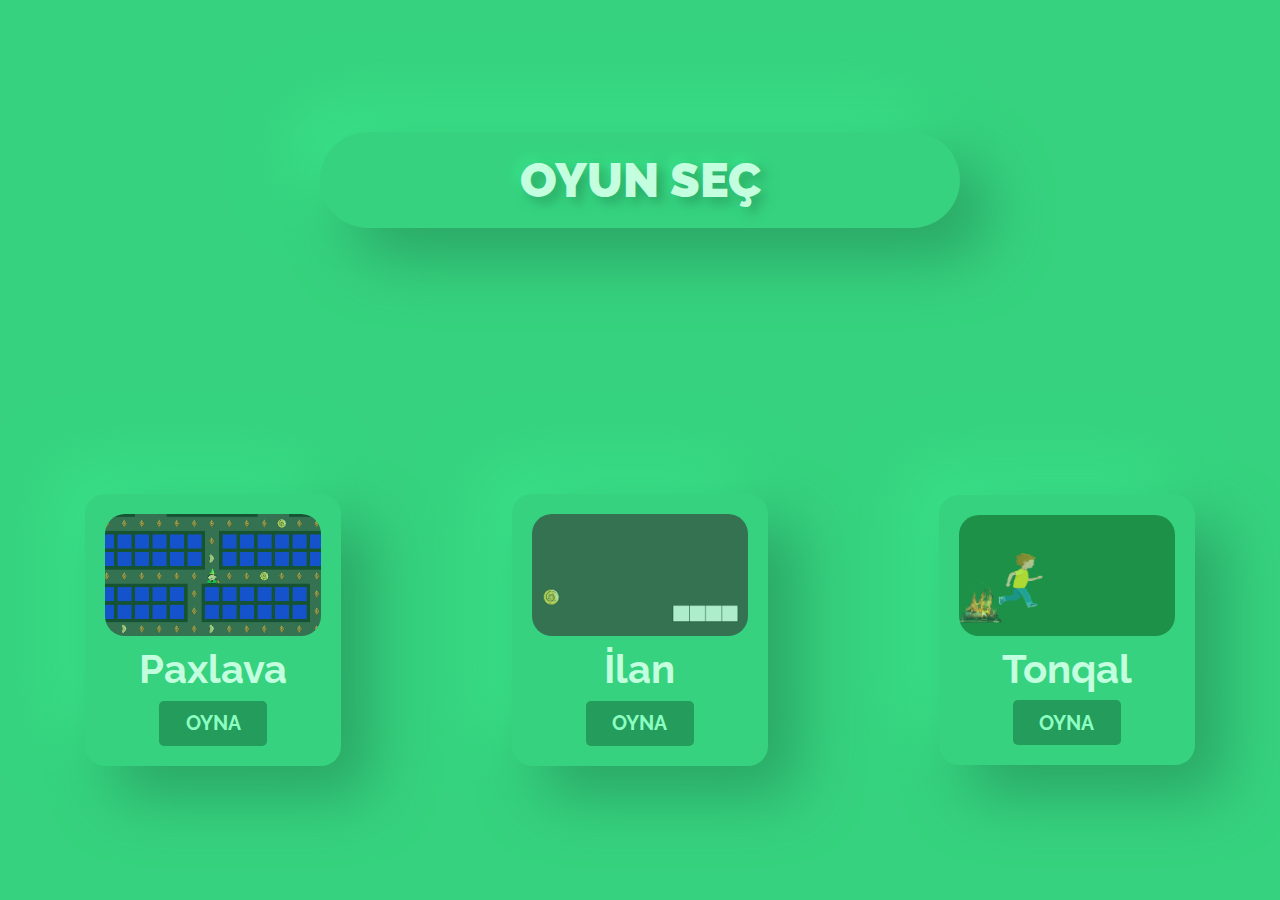
<file: index.html>
<!DOCTYPE html>
<html>
    <head>
        <link href="https://fonts.googleapis.com/css?family=Indie+Flower|Raleway&display=swap" rel="stylesheet">
        <link rel="stylesheet" href="./style.css">
    </head>
    <body>
        <section class="head">
            <div>OYUN SEÇ</div>
        </section>
        <section class="body">
            <div class="game-box">
                <div id="st" onmouseover="hover(this)" class="game-card">
                    <img src="./assets/novruz1.png" alt="">
                    Paxlava<br>
                    <a href="./paxlava/"><button>OYNA</button></a>
                </div>
            </div>
            <div class="game-box">
                <div id="nd" onmouseover="hover(this)" class="game-card">
                    <img src="./assets/novruz2.png" alt="">
                    İlan<br>
                    <a href="./ilan/"><button>OYNA</button></a>
                </div>
            </div>
            <div class="game-box">
                <div id="rd" onmouseover="hover(this)" class="game-card">
                    <img src="./assets/novruz3.png" alt="">
                    Tonqal<br>
                    <a href="./tonqal/"><button>OYNA</button></a>
                </div>
            </div>
        </section>
        <script src="./script.js"></script>
    </body>
</html>
</file>
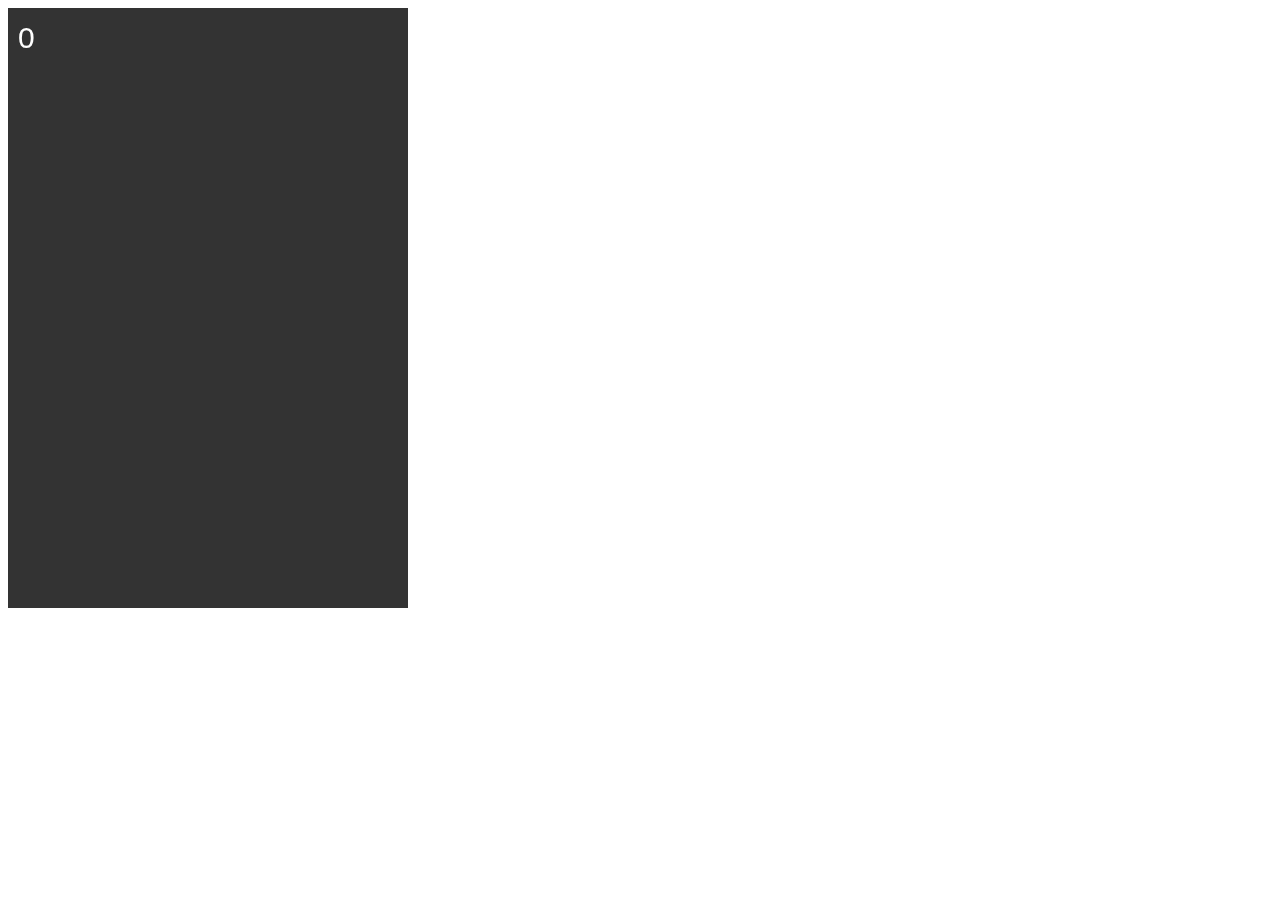
<file: Ant Smasher/index.html>
<!DOCTYPE html>
<html>
  <head>
    <script text="text/javascript" src="../lib/p5min.js"></script>
    <script text="text/javascript" src="AntSmasher.js"></script>
    <script text="text/javascript" src="Insect.js"></script>
  </head>
</html>
</file>
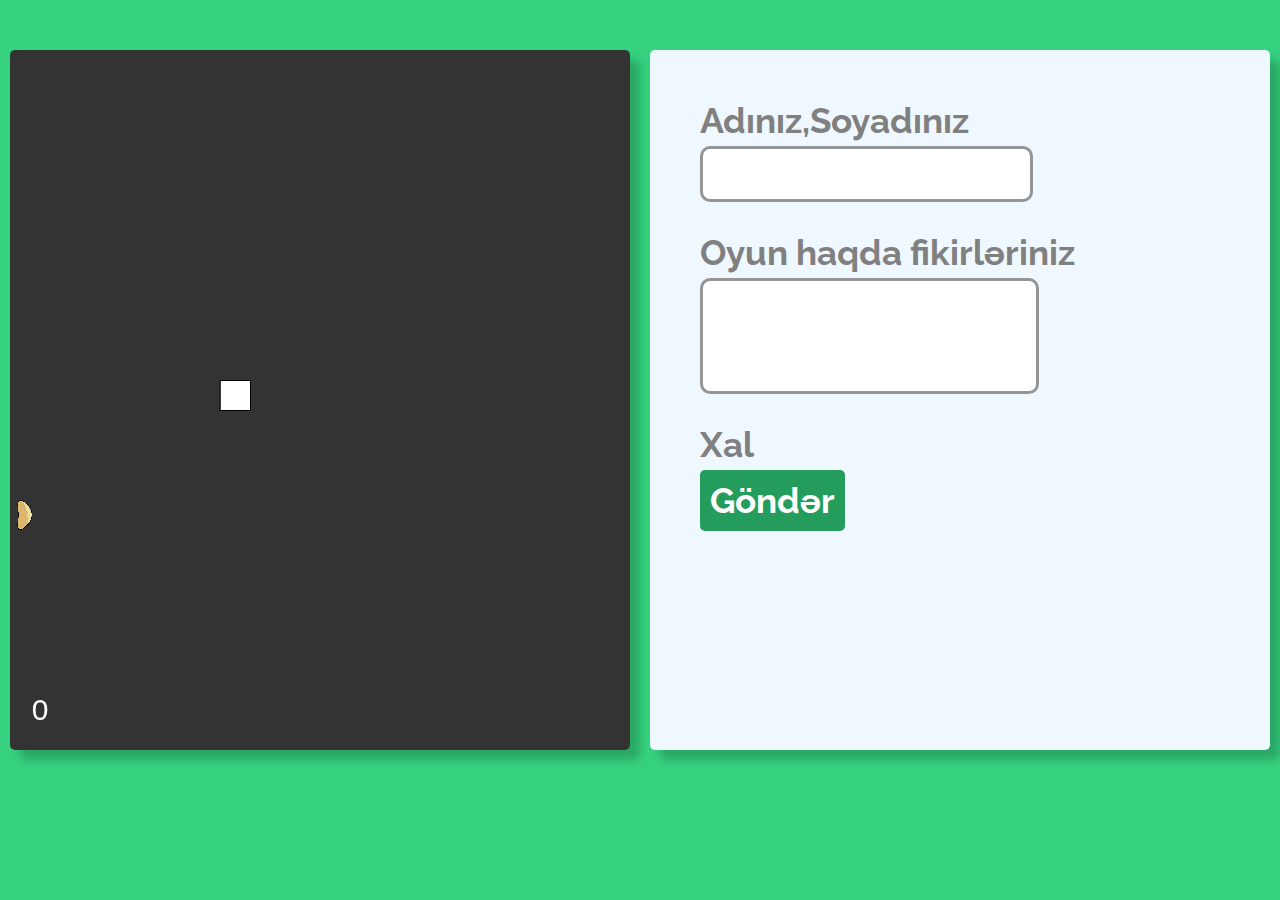
<file: ilan/index.html>
<!DOCTYPE html>
<html>
	<head>
	  <script type="text/javascript" src="p5min.js"></script>
	  <script type="text/javascript" src="Snake.js"></script>
	  <script type="text/javascript" src="TileSnake.js"></script>
	  <link href="https://fonts.googleapis.com/css?family=Indie+Flower|Raleway&display=swap" rel="stylesheet">
	  <meta http-equiv="Content-Type" content="text/html;charset=UTF-8">
	  <link rel="stylesheet" href="../style.css">
	  <style>
		body {
		  padding: 0;
		  margin: 0;
		}
		.body {
		  width: 50%;
		  height: 100vh;
		  padding: 0;
		  float: right;
		}
		canvas {
		  box-shadow: 10px 10px 10px #2ba765;
		  border-radius: 5px;
		  float: right;
		  position: absolute;
		  left: 10px;
		  top: 50px;
		}
		form {
		  box-shadow: 10px 10px 10px #2ba765;
		  position: absolute;
		  align-items: center;
		  justify-content: center;
		  border-radius: 5px;
		  right: 10px;
		  top: 50px;
		  background-color: aliceblue;
		}
		/*Form*/
		form div {
		  padding: 50px;
		}
		form div label {
		  display: block;
		  margin-bottom: 5px;
		  color: grey;
		  font-weight: bold;
		  font-size: 35px;
		}
		form div input {
		  display: block;
		  margin-bottom: 30px;
		  color: rgb(31, 31, 31);
		  outline: none;
		  border: 3px solid rgb(149, 149, 149);
		  border-radius: 10px;
		  padding: 10px;
		  font-size: 25px;
		  transition: all ease-out 0.5s;
		}
		form div input:focus {
		  border-color: #36d27f;
		}
		form div textarea {
		  display: block;
		  margin-bottom: 30px;
		  color: rgb(31, 31, 31);
		  outline: none;
		  border: 3px solid rgb(149, 149, 149);
		  border-radius: 10px;
		  padding: 10px;
		  font-size: 25px;
		  transition: all ease-out 0.5s;
		}
		form div textarea:focus {
		  border-color: #36d27f;
		}
		button {
		  background: #249c5c;
		  outline: none;
		  color:white;
		  font-weight: bold;
		  padding: 10px;
		  border: none;
		  font-size: 35px;
		  border-radius: 5px;
		  cursor: pointer;
		  transition: all ease-out 0.3s;
		}
		button:hover {
		  background: #1b7746;
		}
	  </style>
	  <title>Novruz &mdash; İlan</title>
	</head>
	<body>
		<div class="body">
			<form autocomplete="off" id="submitScoreForm" action="./submit.php" method="POST">
				<div>
					<label for="name">Adınız,Soyadınız</label>
					<input spellcheck="false" type="text" id="form-name" name="name">
		
					<label for="thoughts">Oyun haqda fikirləriniz</label>
					<textarea style="resize: none;" name="thoughts" id="form-thoughts" cols="21" rows="3"></textarea>
		
					<label for="score">Xal</label>
					<input type="text" name="score" id="form-score" style="display: none;">
					<label id="aaa"></label>
					<button type="submit" id="submit">Göndər</button>
				</div>
			</form>
		</div>
		<script>
			document.querySelector('form#submitScoreForm').setAttribute('style',`width:${screen.width/2-20}px!important;height:${screen.height-200}px!important;`);
		</script>
	</body>
</html>
</file>
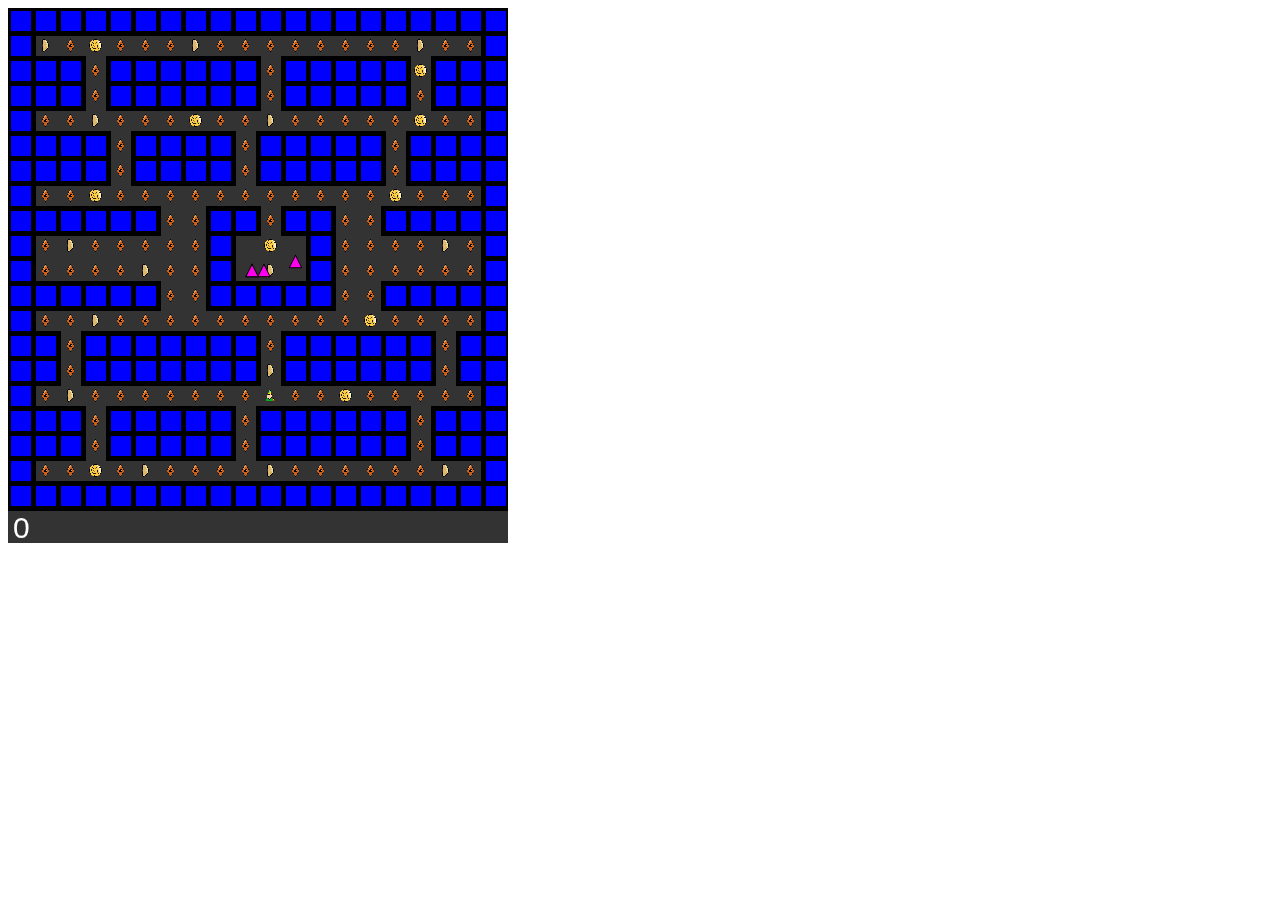
<file: pacman/index.html>
<!DOCTYPE html>
<html>
	<head>
		<style>
			body{
				justify-content: center;
			}
		</style>
		<meta http-equiv="Content-Type" content="text/html;charset=UTF-8">
	  	<script type="text/javascript" src="./p5min.js"></script>
	  	<script type="text/javascript" src="sketch.js"></script>
	  	<script type="text/javascript" src="Tile.js"></script>
	</head>
</html>
<body>
	
</body>
</file>
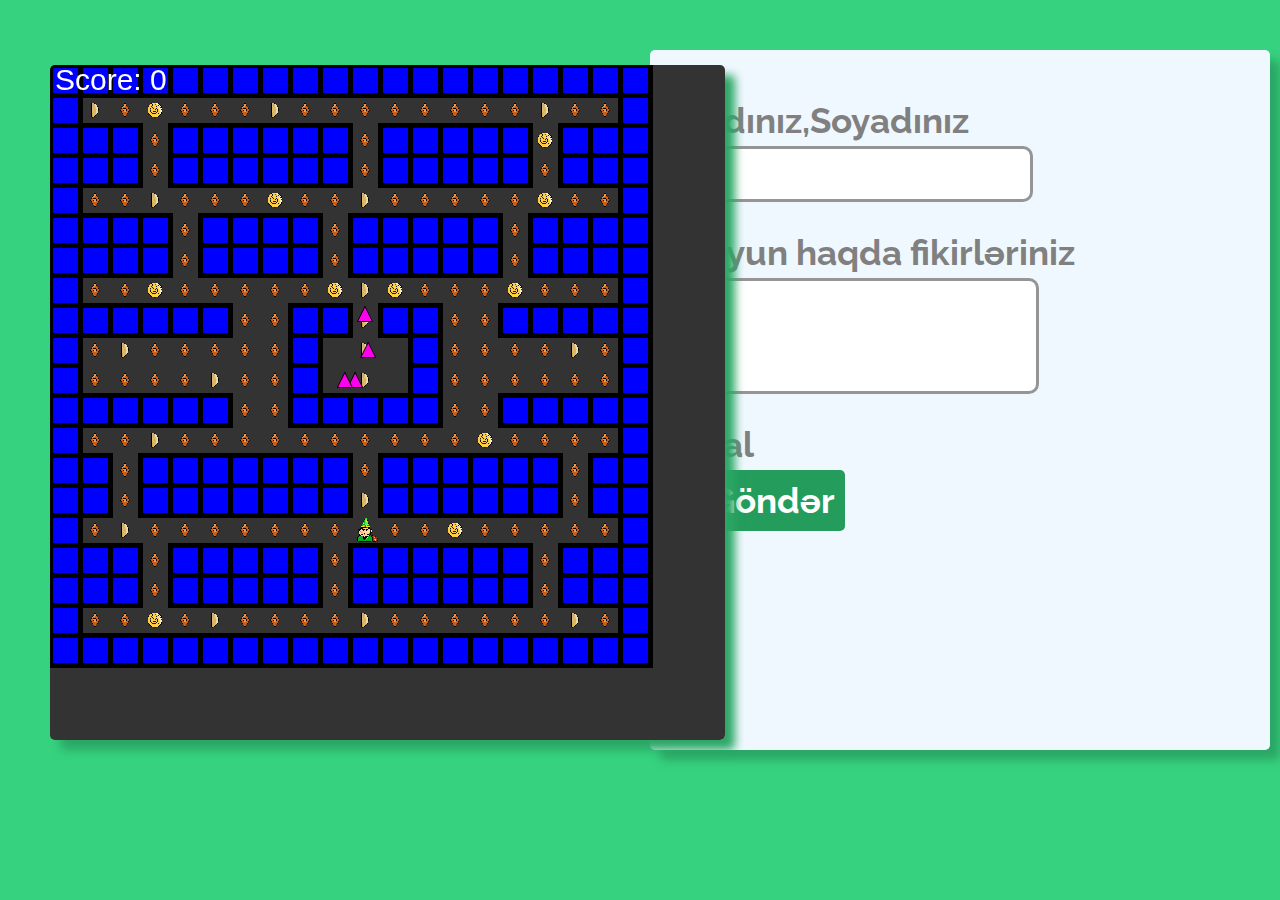
<file: paxlava/index.html>
<!DOCTYPE html>
<html>
  <head>
    <link
      href="https://fonts.googleapis.com/css?family=Indie+Flower|Raleway&display=swap"
      rel="stylesheet"
    />

    <style>
      body {
        padding: 0;
        margin: 0;
      }
      .body {
        width: 50%;
        height: 100vh;
        padding: 0;
        float: right;
      }
      canvas {
        box-shadow: 10px 10px 10px #2ba765;
        border-radius: 5px;
        float: right;
        position: absolute;
        left: 50px;
        top: 65px;
      }
      form {
        box-shadow: 10px 10px 10px #2ba765;
        position: absolute;
        align-items: center;
        justify-content: center;
        border-radius: 5px;
        right: 10px;
        top: 50px;
        background-color: aliceblue;
      }
      /*Form*/
      form div {
        padding: 50px;
      }
      form div label {
        display: block;
        margin-bottom: 5px;
        color: grey;
        font-weight: bold;
        font-size: 35px;
      }
      form div input {
        display: block;
        margin-bottom: 30px;
        color: rgb(31, 31, 31);
        outline: none;
        border: 3px solid rgb(149, 149, 149);
        border-radius: 10px;
        padding: 10px;
        font-size: 25px;
        transition: all ease-out 0.5s;
      }
      form div input:focus {
        border-color: #36d27f;
      }
      form div textarea {
        display: block;
        margin-bottom: 30px;
        color: rgb(31, 31, 31);
        outline: none;
        border: 3px solid rgb(149, 149, 149);
        border-radius: 10px;
        padding: 10px;
        font-size: 25px;
        transition: all ease-out 0.5s;
      }
      form div textarea:focus {
        border-color: #36d27f;
      }
      button {
        background: #249c5c;
        outline: none;
        color:white;
        font-weight: bold;
        padding: 10px;
        border: none;
        font-size: 35px;
        border-radius: 5px;
        cursor: pointer;
        transition: all ease-out 0.3s;
      }
      button:hover {
        background: #1b7746;
      }
    </style>
    <meta http-equiv="Content-Type" content="text/html;charset=UTF-8" />
    <link rel="stylesheet" href="../style.css" />
    <title>Novruz &mdash; Paxlava</title>
    <script type="text/javascript" src="./p5min.js"></script>
    <script type="text/javascript" src="sketch.js"></script>
    <script type="text/javascript" src="Tile.js"></script>
  </head>
  <body>
    <div class="body">
      <form autocomplete="off" id="submitScoreForm" action="./submit.php" method="POST">
				<div>
					<label for="name">Adınız,Soyadınız</label>
					<input spellcheck="false" type="text" id="form-name" name="name">
		
					<label for="thoughts">Oyun haqda fikirləriniz</label>
					<textarea style="resize: none;" name="thoughts" id="form-thoughts" cols="21" rows="3"></textarea>
		
					<label for="score">Xal</label>
					<input type="text" name="score" id="form-score" style="display: none;">
					<label id="aaa"></label>
					<button type="submit" id="submit">Göndər</button>
				</div>
			</form>
    </div>
    <script>
      document
        .querySelector("form#submitScoreForm")
        .setAttribute(
          "style",
          `width:${screen.width / 2 - 20}px!important;height:${screen.height -
            200}px!important;`
        );
    </script>
  </body>
</html>
</file>
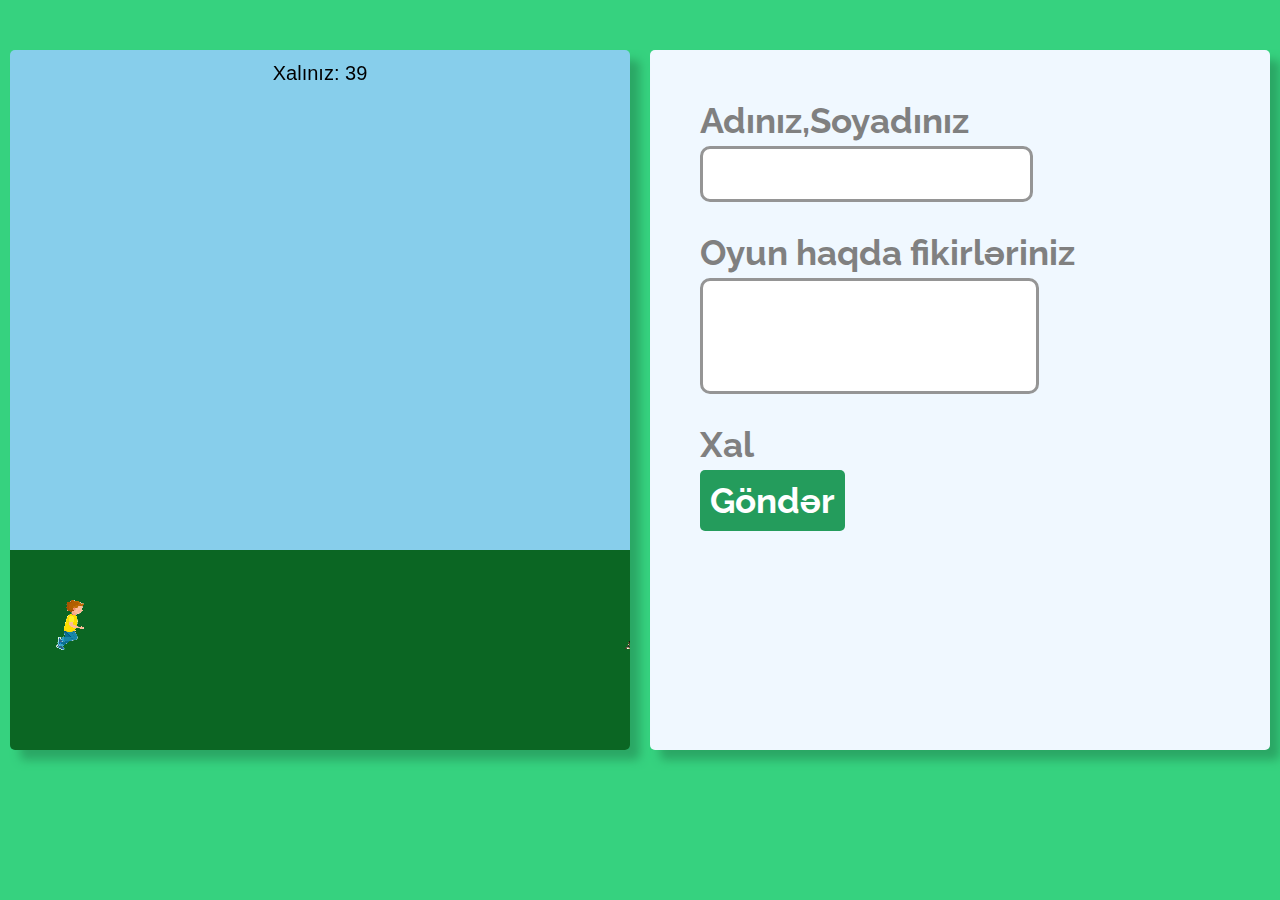
<file: tonqal/index.html>
<!DOCTYPE html>
<head>
  <meta http-equiv="Content-Type" content="text/html;charset=UTF-8" />
  <title>Novruz &mdash; Tonqal</title>
  <link
    href="https://fonts.googleapis.com/css?family=Indie+Flower|Raleway&display=swap"
    rel="stylesheet"
  />
  <meta http-equiv="Content-Type" content="text/html;charset=UTF-8" />
  <link rel="stylesheet" href="../style.css" />
  <style>
    body {
      padding: 0;
      margin: 0;
    }
    .body {
      width: 50%;
      height: 100vh;
      padding: 0;
      float: right;
    }
    canvas {
      box-shadow: 10px 10px 10px #2ba765;
      border-radius: 5px;
      float: right;
      position: absolute;
      left: 10px;
      top: 50px;
    }
    form {
      box-shadow: 10px 10px 10px #2ba765;
      position: absolute;
      align-items: center;
      justify-content: center;
      border-radius: 5px;
      right: 10px;
      top: 50px;
      background-color: aliceblue;
    }
    /*Form*/
    form div {
      padding: 50px;
    }
    form div label {
      display: block;
      margin-bottom: 5px;
      color: grey;
      font-weight: bold;
      font-size: 35px;
    }
    form div input {
      display: block;
      margin-bottom: 30px;
      color: rgb(31, 31, 31);
      outline: none;
      border: 3px solid rgb(149, 149, 149);
      border-radius: 10px;
      padding: 10px;
      font-size: 25px;
      transition: all ease-out 0.5s;
    }
    form div input:focus {
      border-color: #36d27f;
    }
    form div textarea {
      display: block;
      margin-bottom: 30px;
      color: rgb(31, 31, 31);
      outline: none;
      border: 3px solid rgb(149, 149, 149);
      border-radius: 10px;
      padding: 10px;
      font-size: 25px;
      transition: all ease-out 0.5s;
    }
    form div textarea:focus {
      border-color: #36d27f;
    }
    button {
      background: #249c5c;
	  outline: none;
	  color:white;
	  font-weight: bold;
      padding: 10px;
      border: none;
      font-size: 35px;
      border-radius: 5px;
      cursor: pointer;
      transition: all ease-out 0.3s;
    }
    button:hover {
      background: #1b7746;
    }
  </style>
  <script type="text/javascript" src="p5min.js"></script>
  <script type="text/javascript" src="sketch.js"></script>
  <script type="text/javascript" src="Obstacle.js"></script>
  <script type="text/javascript" src="TRex.js"></script>
</head>
<body>
  <div class="body">
    <form autocomplete="off" id="submitScoreForm" action="./submit.php" method="POST">
      <div>
        <label for="name">Adınız,Soyadınız</label>
        <input spellcheck="false" type="text" id="form-name" name="name">
  
        <label for="thoughts">Oyun haqda fikirləriniz</label>
        <textarea style="resize: none;" name="thoughts" id="form-thoughts" cols="21" rows="3"></textarea>
  
        <label for="score">Xal</label>
        <input type="text" name="score" id="form-score" style="display: none;">
        <label id="aaa"></label>
        <button type="submit" id="submit">Göndər</button>
      </div>
    </form>
  </div>
  <script>
    document
      .querySelector("form#submitScoreForm")
      .setAttribute(
        "style",
        `width:${screen.width / 2 - 20}px!important;height:${screen.height -
          200}px!important;`
      );
  </script>
</body>
</file>
<file: style.css>
body {
  margin: 0;
  background:#36d27f;
  padding: 0;
}
* {
  box-sizing: border-box;
  font-family: "Raleway", sans-serif;
}
section.head {
  height: 40vh;
  display: flex;
  width: 100%;
  float: left;
  justify-content: center;
  align-items: center;
}
img[alt="www.000webhost.com"]{display:none;}
section.head div {
  text-align: center;
  align-items: center;
  width: 50%;
  color: #c3ffdf;
  font-size: 48px;
  padding: 20px;
  border-radius: 50px;
  box-shadow: 30px 30px 60px #2ba765, -30px -30px 60px #3ae189;
  transition: 0.2s all ease-out;
  text-shadow: 6px 6px 12px #2ba765, -6px -6px 12px #3ae189;
  font-weight: 900;
}
.body{
    padding-top: 10vh;
    width:100%;
    display: flex;
    justify-content: center;
    align-items: center;
    float:left;
    height: 50vh;
}
.game-box{
  width:33.33333%;
  float:left;
  display: flex;
  justify-content: center;
  align-items: center;
}
.game-card{
  float:left;
  text-align:center;
  padding: 20px;
  border-radius: 20px;
  box-shadow: 30px 30px 60px #2ba765, -30px -30px 60px #3ae189;
  width:60%;
  font-size:40px;
  color: #c3ffdf;
  font-weight: bold;
  transition: 0.3s all ease-out;
}
.game-card img{
  border-radius: 20px;
  width:100%;
  opacity: 0.6;
}
.game-card button{
  background:#249c5c;
  outline:none;
  color: #8bffc1;
  font-weight: bold;
  width:50%;
  border:none;
  font-size: 20px;
  border-radius: 5px;
  height: 5vh;
  cursor: pointer;
}
a{
  text-decoration: none;
  color:#8bffc1;
}
</file>
